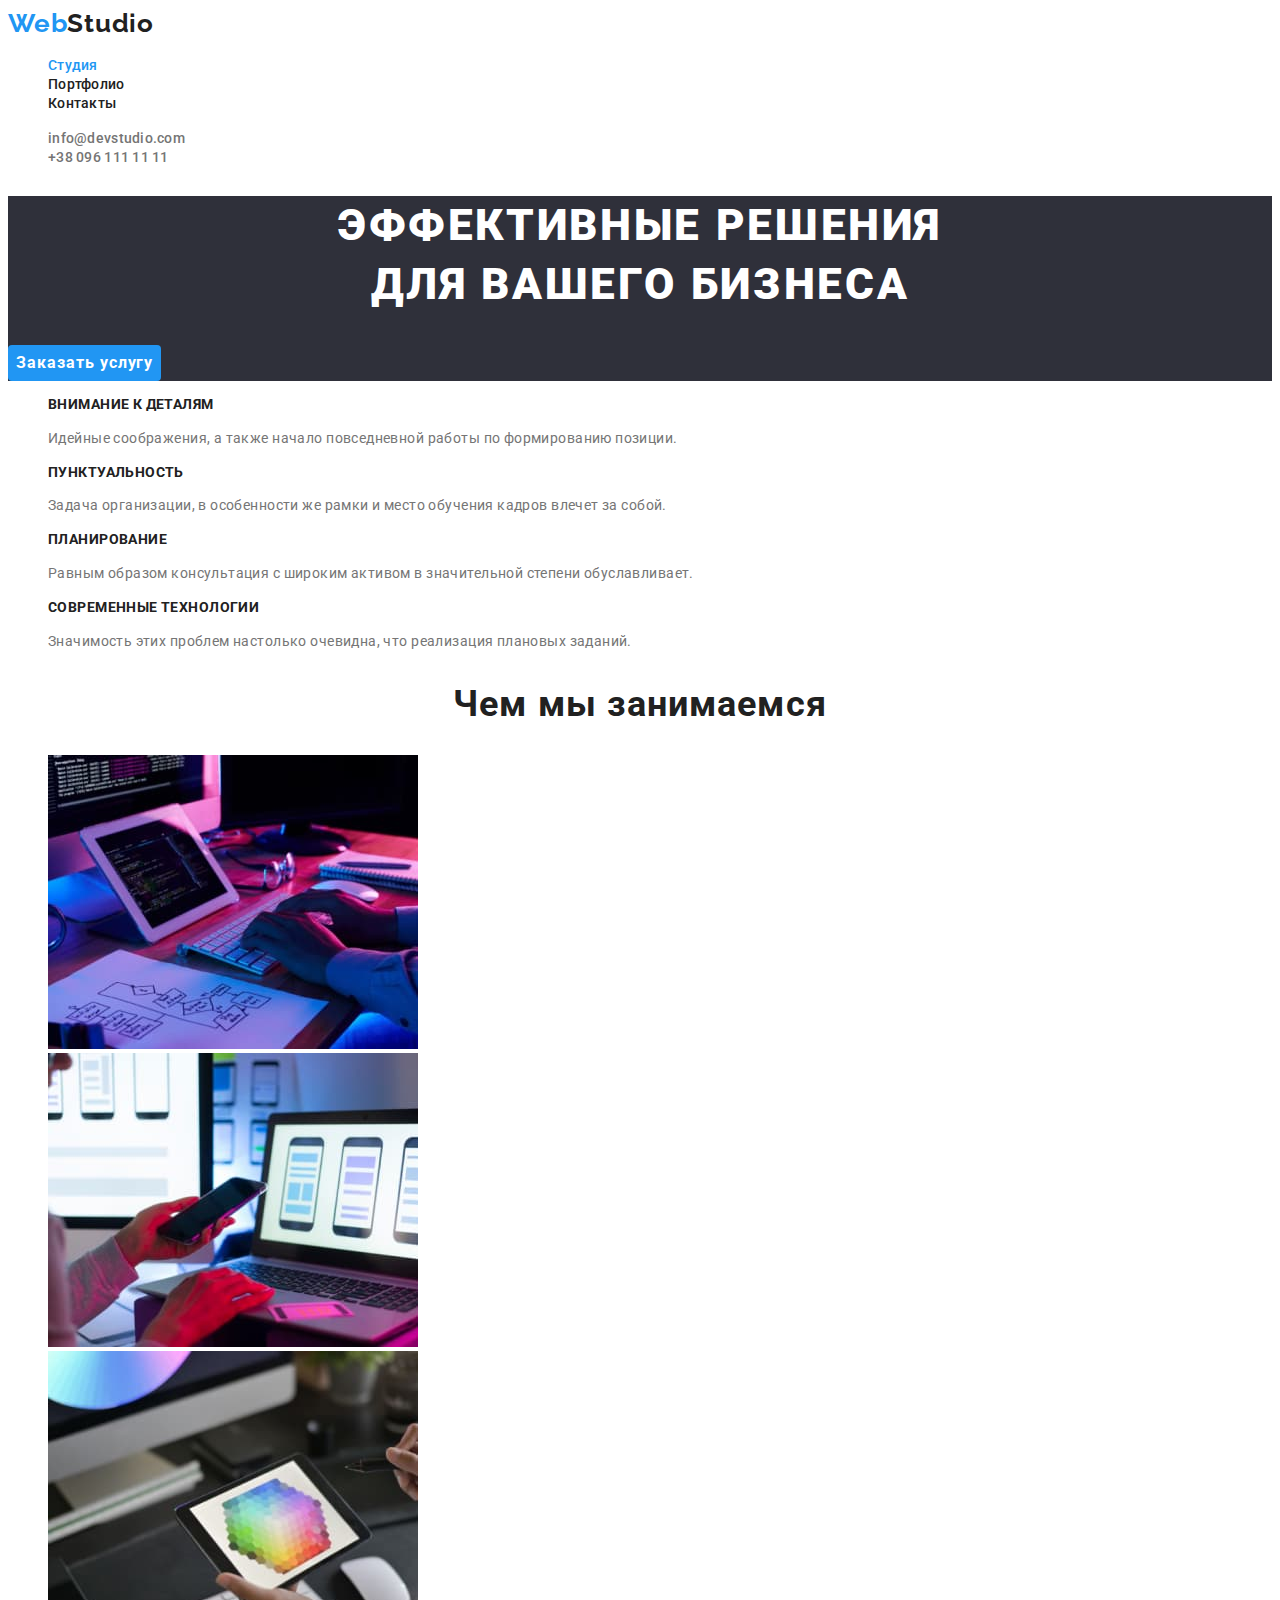
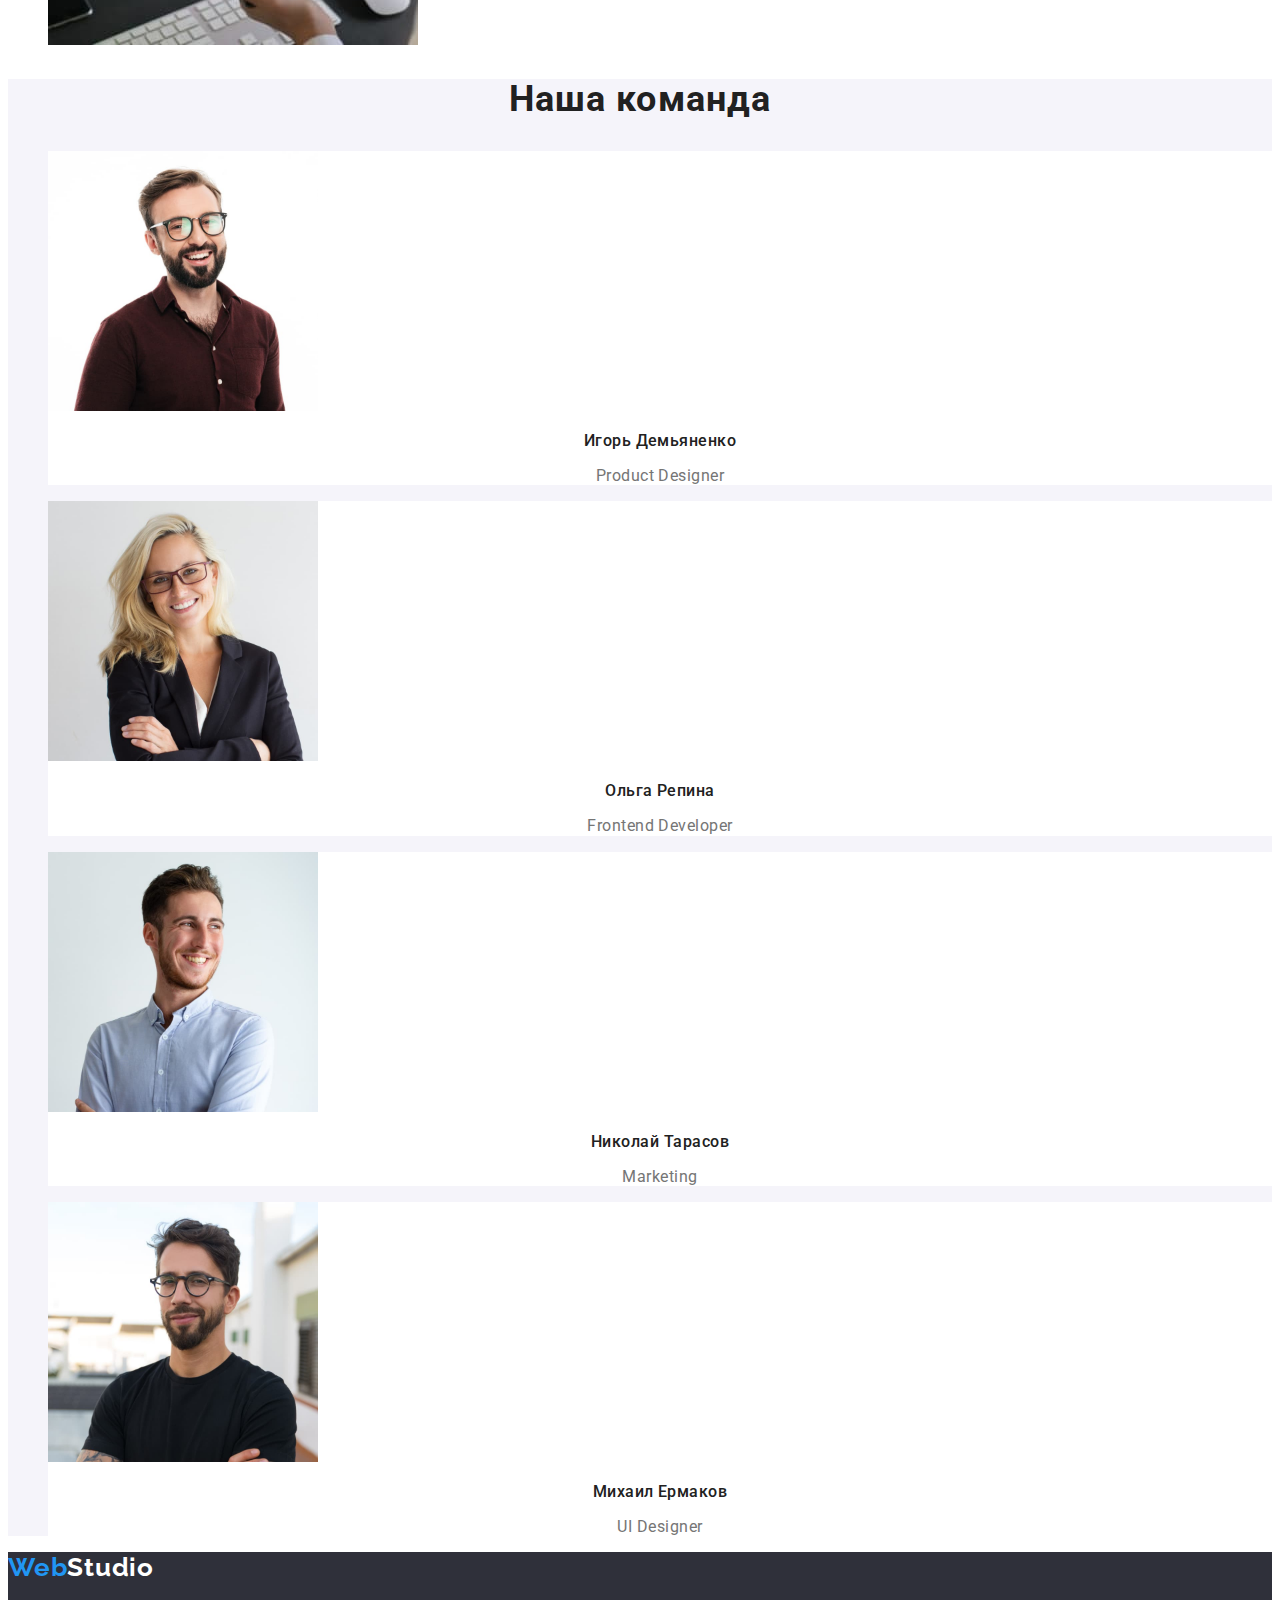
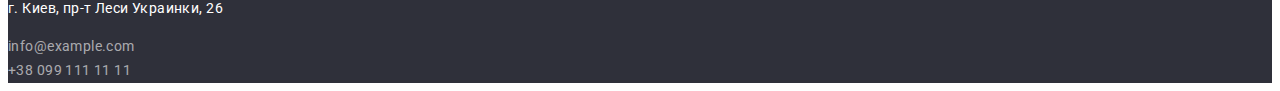
<file: index.html>
<!DOCTYPE html>
<html lang="ru">
  <head>
    <meta charset="UTF-8" />
    <meta http-equiv="X-UA-Compatible" content="IE=edge" />
    <meta name="viewport" content="width=device-width, initial-scale=1.0" />
    <title>Web Studio (Version 2.1)</title>
    <link rel="preconnect" href="https://fonts.googleapis.com" />
    <link rel="preconnect" href="https://fonts.gstatic.com" crossorigin />
    <link
      href="https://fonts.googleapis.com/css2?family=Raleway:wght@700&family=Roboto:wght@400;500;700;900&display=swap"
      rel="stylesheet"
    />
    <link rel="stylesheet" href="./css/styles.css" />
  </head>

  <body>
    <!--Шапка сайта-->
    <header class="header">
      <nav class="nav">
        <a href="./index.html" class="logo"
          >Web<span class="logo-nav">Studio</span></a
        >
        <ul class="site-nav list">
          <li><a href="./index.html" class="link current">Студия</a></li>
          <li><a href="./portfolio.html" class="link">Портфолио</a></li>
          <li><a href="" class="link">Контакты</a></li>
        </ul>
      </nav>
      <!--Header contact-->
      <ul class="header-contact list">
        <li>
          <a href="mailto:info@devstudio.com" class="contact"
            >info@devstudio.com</a
          >
        </li>
        <li>
          <a href="tel:+380961111111" class="contact">+38 096 111 11 11</a>
        </li>
      </ul>
    </header>

    <main>
      <!--Герой-->
      <section class="hero">
        <h1 class="hero-title">
          Эффективные решения <br />
          для вашего бизнеса
        </h1>
        <a href="#"
          ><button type="button" class="button hero">Заказать услугу</button></a
        >
      </section>
      <!--Особенности-->
      <section class="section">
        <h2 class="section-title-none">Особенности</h2>
        <ul class="feachers list">
          <li>
            <h3 class="feachers-title">Внимание к деталям</h3>
            <p class="ident-title description">
              Идейные соображения, а также начало повседневной работы по
              формированию позиции.
            </p>
          </li>
          <li>
            <h3 class="feachers-title">Пунктуальность</h3>
            <p class="ident-title description">
              Задача организации, в особенности же рамки и место обучения кадров
              влечет за собой.
            </p>
          </li>
          <li>
            <h3 class="feachers-title">Планирование</h3>
            <p class="ident-title description">
              Равным образом консультация с широким активом в значительной
              степени обуславливает.
            </p>
          </li>
          <li>
            <h3 class="feachers-title">Современные технологии</h3>
            <p class="ident-title description">
              Значимость этих проблем настолько очевидна, что реализация
              плановых заданий.
            </p>
          </li>
        </ul>
      </section>
      <!--Чем мы занимаемся-->
      <section class="section">
        <h2 class="section-title">Чем мы занимаемся</h2>
        <ul class="affair list">
          <li>
            <a href="">
              <img
                src="./images/box1.jpg"
                alt="Разработка сайтов"
                width="370"
                height="294"
              />
            </a>
          </li>
          <li>
            <a href="">
              <img
                src="./images/box2.jpg"
                alt="Разработка мобильных приложений"
                width="370"
                height="294"
              />
            </a>
          </li>
          <li>
            <a href="">
              <img
                src="./images/box3.jpg"
                alt="Веб дизайн"
                width="370"
                height="294"
              />
            </a>
          </li>
        </ul>
      </section>
      <!--Наша команда-->
      <section class="section team">
        <h2 class="section-title">Наша команда</h2>
        <ul class="team list">
          <li class="team-apart">
            <img
              src="./images/our_team/igor.jpg"
              alt="Игорь Демьяненко"
              width="270"
              height="260"
            />
            <h3 class="name-team">Игорь Демьяненко</h3>
            <p lang="en" class="ident-title team">Product Designer</p>
          </li>
          <li class="team-apart">
            <img
              src="./images/our_team/olga.jpg"
              alt="Ольга Репина"
              width="270"
              height="260"
            />
            <h3 class="name-team">Ольга Репина</h3>
            <p lang="en" class="ident-title team">Frontend Developer</p>
          </li>

          <li class="team-apart">
            <img
              src="./images/our_team/nikolai.jpg"
              alt="Николай Тарасов"
              width="270"
              height="260"
            />
            <h3 class="name-team">Николай Тарасов</h3>
            <p lang="en" class="ident-title team">Marketing</p>
          </li>

          <li class="team-apart">
            <img
              src="./images/our_team/mihail.jpg"
              alt="Михаил Ермаков"
              width="270"
              height="260"
            />
            <h3 class="name-team">Михаил Ермаков</h3>
            <p lang="en" class="ident-title team">UI Designer</p>
          </li>
        </ul>
      </section>
    </main>

    <footer class="footer">
      <a href="./index.html" class="logo"
        >Web<span class="logo-footer">Studio</span></a
      >

      <address>
        <p class="footer-adress">г. Киев, пр-т Леси Украинки, 26</p>
        <a href="mailto:info@example.com" class="footer-contact"
          >info@example.com</a
        >
        <br />
        <a href="tel:+380991111111" class="footer-contact">+38 099 111 11 11</a>
      </address>
    </footer>
  </body>
</html>
</file>
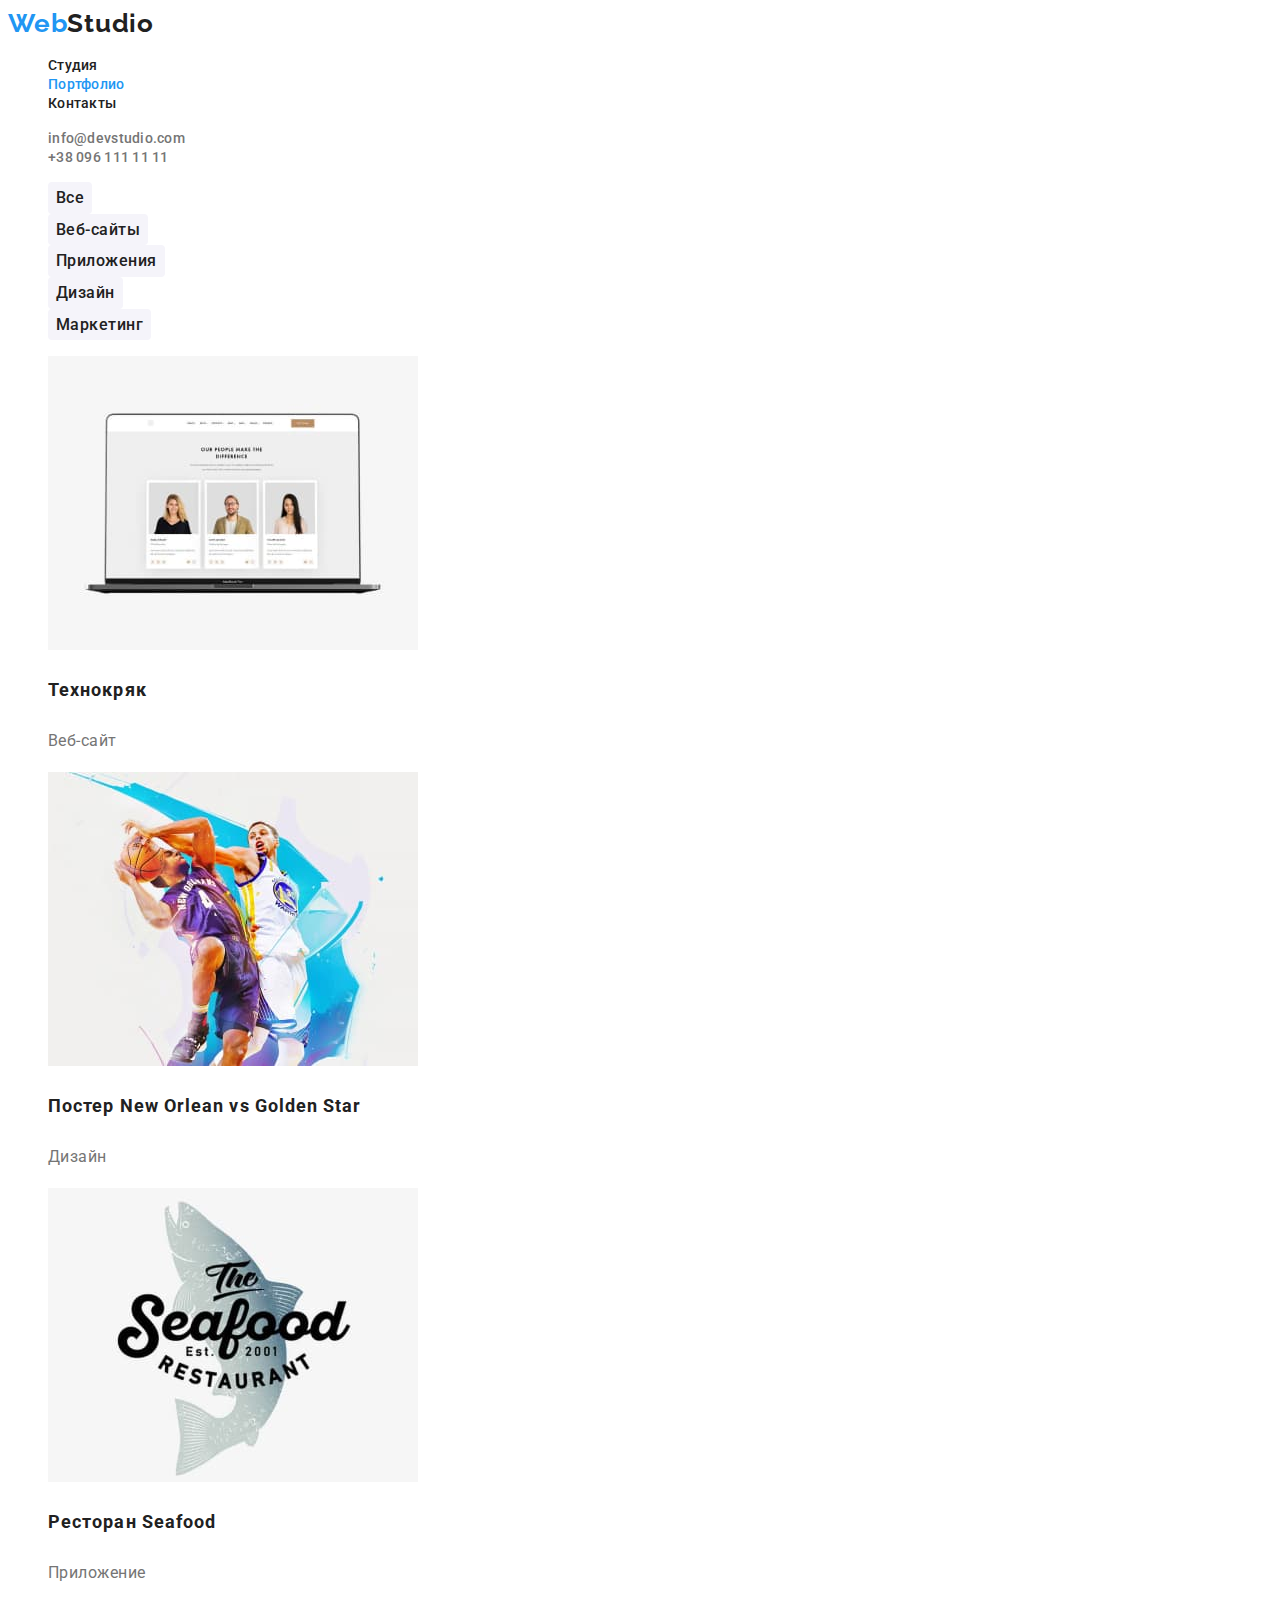
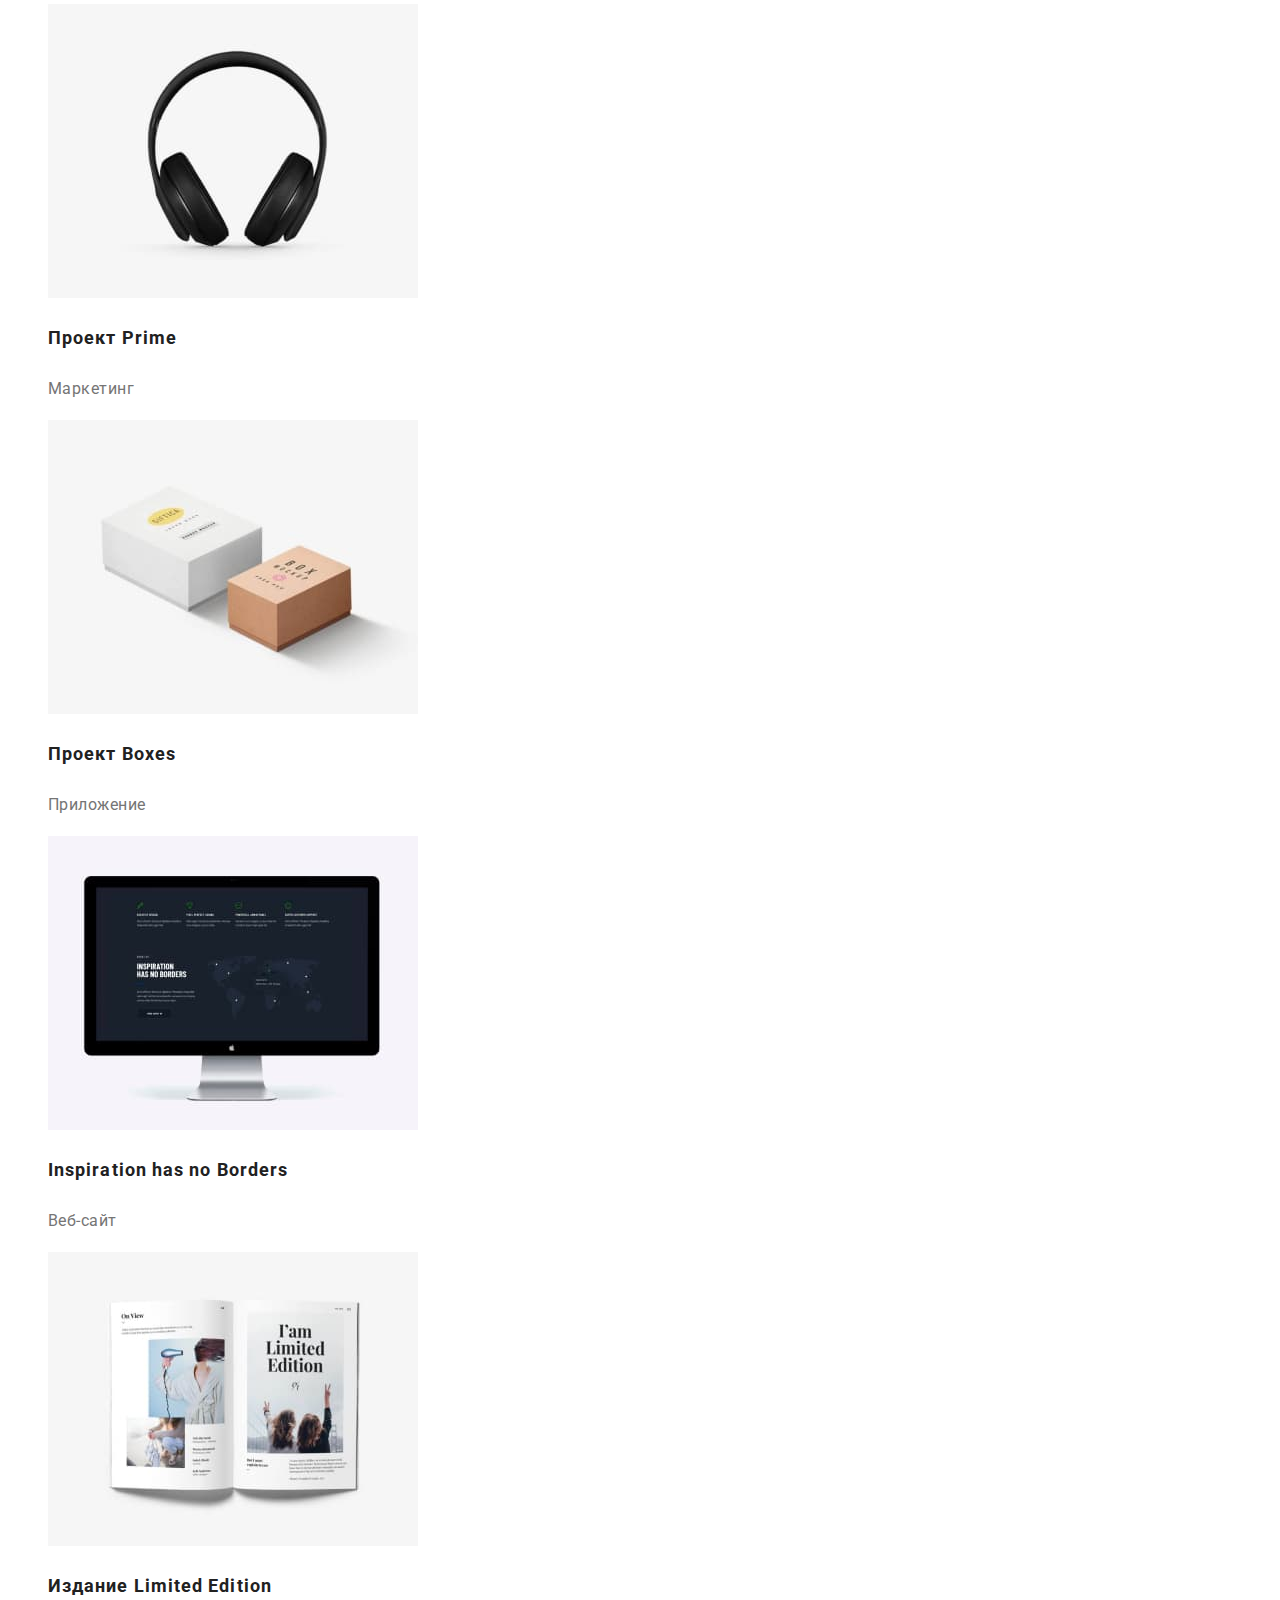
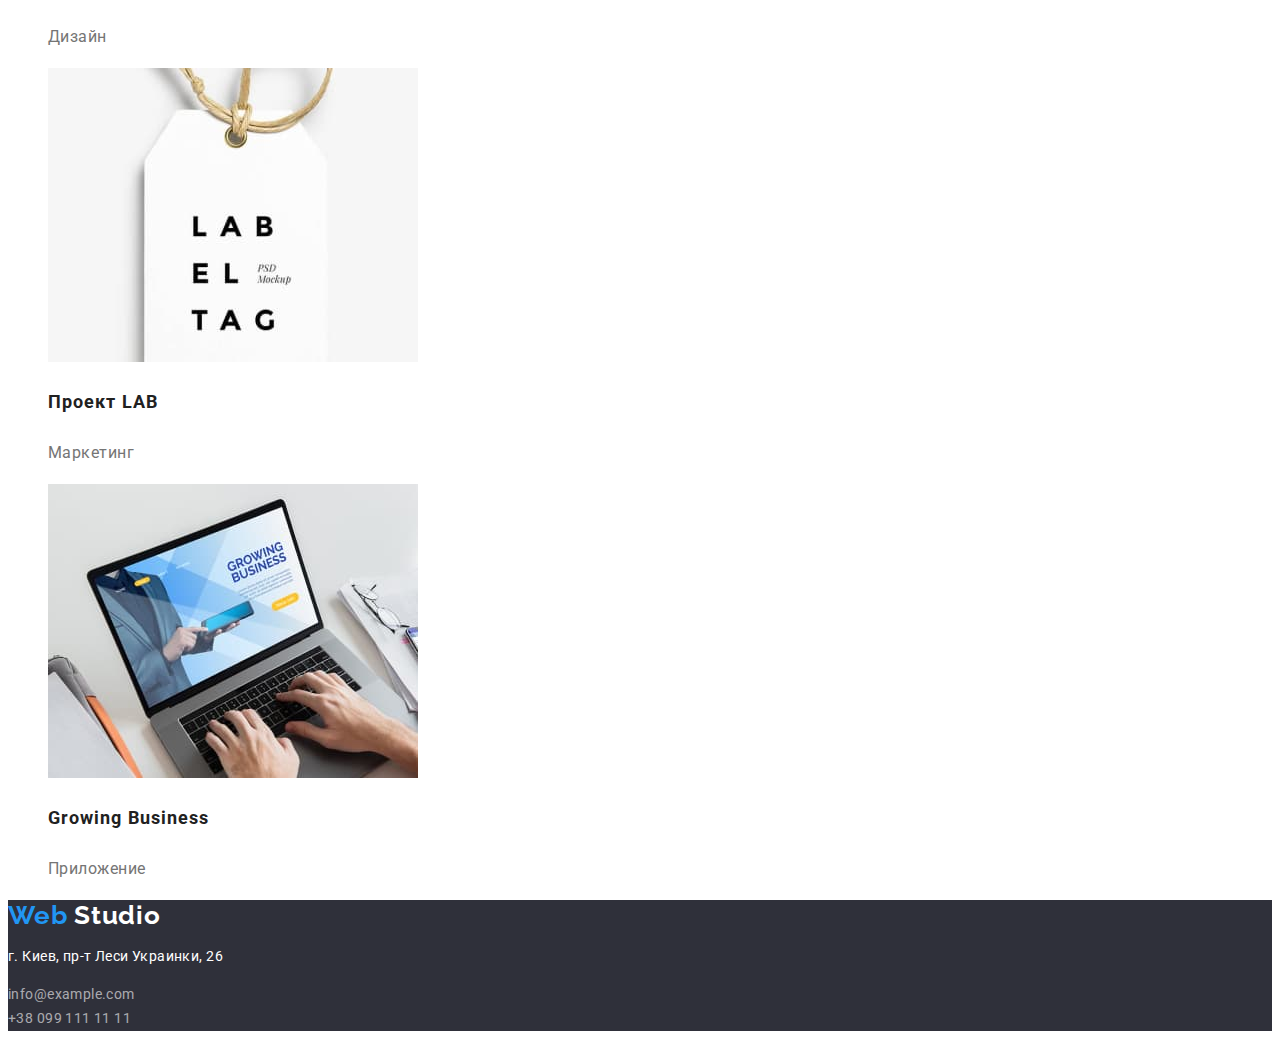
<file: portfolio.html>
<!DOCTYPE html>
<html lang="ru">
  <head>
    <meta charset="UTF-8" />
    <meta http-equiv="X-UA-Compatible" content="IE=edge" />
    <meta name="viewport" content="width=device-width, initial-scale=1.0" />
    <title>Web Studio (Version 2.1)</title>
    <link rel="preconnect" href="https://fonts.googleapis.com" />
    <link rel="preconnect" href="https://fonts.gstatic.com" crossorigin />
    <link
      href="https://fonts.googleapis.com/css2?family=Raleway:wght@700&family=Roboto:wght@400;500;700;900&display=swap"
      rel="stylesheet"
    />
    <link rel="stylesheet" href="./css/styles.css" />
  </head>

  <body>
    <!--Шапка сайта-->
    <header>
      <nav>
        <a href="./index.html" class="logo"
          >Web<span class="logo-nav">Studio</span></a
        >
        <ul class="site-nav list">
          <li><a href="./index.html" class="link">Студия</a></li>
          <li><a href="./portfolio.html" class="link current">Портфолио</a></li>
          <li><a href="" class="link">Контакты</a></li>
        </ul>
      </nav>
      <!--Header contact-->
      <ul class="header-contact list">
        <li>
          <a href="mailto:info@devstudio.com" class="contact"
            >info@devstudio.com</a
          >
        </li>
        <li>
          <a href="tel:+380961111111" class="contact">+38 096 111 11 11</a>
        </li>
      </ul>
    </header>

    <main>
      <section>
        <h1 class="section-title-none">Наше портфолио</h1>
        <ul class="portfolio list">
          <li>
            <button type="button" class="button portfolio all">Все</button>
          </li>
          <li>
            <button type="button" class="button portfolio site">
              Веб-сайты
            </button>
          </li>
          <li>
            <button type="button" class="button portfolio app">
              Приложения
            </button>
          </li>
          <li>
            <button type="button" class="button portfolio design">
              Дизайн
            </button>
          </li>
          <li>
            <button type="button" class="button portfolio marketing">
              Маркетинг
            </button>
          </li>
        </ul>
        <h2 class="section-title-none">Примеры работ</h2>
        <ul class="example list">
          <li>
            <img
              src="./images/portfolio/site_tehnokriak.jpg"
              alt="веб-сайт Технокряк"
              width="370"
              height="294"
            />
            <h3 class="portfolio-title">Технокряк</h3>
            <p class="ident-title portfolio">Веб-сайт</p>
          </li>
          <li>
            <img
              src="./images/portfolio/poster_new_arlean_vs_gold_stars.jpg"
              alt="постер Новый Орлеан против Золотых Звезд"
              width="370"
              height="294"
            />
            <h3 class="portfolio-title">
              Постер <span lang="en">New Orlean vs Golden Star</span>
            </h3>
            <p class="ident-title portfolio">Дизайн</p>
          </li>
          <li>
            <img
              src="./images/portfolio/app_restaurant_seafood.jpg"
              alt="приложение ресторана Морепродукты"
              width="370"
              height="294"
            />
            <h3 class="portfolio-title">
              Ресторан <span lang="en">Seafood</span>
            </h3>
            <p class="ident-title portfolio">Приложение</p>
          </li>
          <li>
            <img
              src="./images/portfolio/marketing_project_prime.jpg"
              alt="проект Прайм маркейтинг"
              width="370"
              height="294"
            />
            <h3 class="portfolio-title">Проект <span lang="en">Prime</span></h3>
            <p class="ident-title portfolio">Маркетинг</p>
          </li>

          <li>
            <img
              src="./images/portfolio/app_project_boxes.jpg"
              alt="приложение проекта Коробки"
              width="370"
              height="294"
            />
            <h3 class="portfolio-title">Проект <span lang="en">Boxes</span></h3>
            <p class="ident-title portfolio">Приложение</p>
          </li>
          <li>
            <img
              src="./images/portfolio/site_inspiration.jpg"
              alt="Веб-сайт Вдохновение не имеет границ"
              width="370"
              height="294"
            />
            <h3 lang="en" class="portfolio-title">
              Inspiration has no Borders
            </h3>
            <p class="ident-title portfolio">Веб-сайт</p>
          </li>
          <li>
            <img
              src="./images/portfolio/design_limeted_edition.jpg"
              alt="Дизайн издания Лимитед Эдишин"
              width="370"
              height="294"
            />
            <h3 class="portfolio-title">
              Издание <span lang="en">Limited Edition</span>
            </h3>
            <p class="ident-title portfolio">Дизайн</p>
          </li>
          <li>
            <img
              src="./images/portfolio/progect_lab.jpg"
              alt="Проект ЛАБ"
              width="370"
              height="294"
            />
            <h3 class="portfolio-title">Проект <span lang="en">LAB</span></h3>
            <p class="ident-title portfolio">Маркетинг</p>
          </li>
          <li>
            <img
              src="./images/portfolio/app_groving_b.jpg"
              alt="Приложение растущий бизнес"
              width="370"
              height="294"
            />
            <h3 lang="en" class="portfolio-title">Growing Business</h3>
            <p class="ident-title portfolio">Приложение</p>
          </li>
        </ul>
      </section>
    </main>

    <footer class="footer">
      <a href="./index.html" class="logo"
        >Web <span class="logo-footer">Studio</span></a
      >

      <address>
        <p class="footer-adress">г. Киев, пр-т Леси Украинки, 26</p>
        <a href="mailto:info@example.com" class="footer-contact"
          >info@example.com</a
        >
        <br />
        <a href="tel:+380991111111" class="footer-contact">+38 099 111 11 11</a>
      </address>
    </footer>
  </body>
</html>
</file>
<file: css/styles.css>
:root{
    --primary-background-color: #ffffff;
    --alternative-background-color: #2F303A;
    --acccent-background-color:#F5F4FA;
    --primary-text-color: #212121;
    --title-text-color: #757575;
    --alternative-text-color: rgba(255, 255, 255, 0.6);
    --accent-color: #2196F3;
    --button-hero-shadow: (0px 4px 4px rgba(0, 0, 0, 0.15));
    --button-portfolio-shadow: drop-shadow(0px 4px 4px rgba(0, 0, 0, 0.25));
    --button-portfolio-shadow-active: 0px 3px 1px rgba(0, 0, 0, 0.1),
        0px 1px 2px rgba(0, 0, 0, 0.08),
        0px 2px 2px rgba(0, 0, 0, 0.12);
    --button-accent-color:#188CE8;
    --font-family-primary: 'Roboto';
}

/* Base */

body{
    font-family: var(--font-family-primary), Verdana, Tahoma, arial, sans-serif;
    font-weight: 400;
    background-color: var(--primary-background-color);
    color: var(--primary-text-color);
}


/* Site-nav */
.logo{
    font-family: 'Raleway';
    font-weight: 700;
    font-size: 26px;
    line-height: 1.2;
    letter-spacing: 0.03em;
    text-decoration: none;
    color: var(--accent-color);

}

.logo-nav{
color: var(--primary-text-color);
}

.site-nav .link{
    font-weight: 500;
    font-size: 14px;
    line-height:1.1;
    letter-spacing: 0.02em;
    text-decoration: none;
    color: var(--primary-text-color);
}

.site-nav .link.current{
    color: var(--accent-color);
}

.site-nav .link:hover,
.site-nav .link:focus{
color: var(--accent-color);
}

.list{
    list-style: none;
}
/* Header contact */

.header-contact .contact{
    font-weight: 500;
    font-size: 14px;
    line-height:1.1;
    letter-spacing: 0.02em;
    text-decoration: none;
    color: var(--title-text-color);
}

.header-contact .contact:hover,
.header-contact .contact:focus{
color: var(--accent-color);
}

/* Hero */
.hero{
    background-color: var(--alternative-background-color);
}

.hero-title{
    font-weight: 900;
    font-size: 44px;
    line-height: 1.36;
    text-align: center;
    letter-spacing: 0.06em;
    text-transform: uppercase;
    color: var(--primary-background-color);
}   

/* Buttons */

.button{
    border-color: transparent;
    border-radius: 4px;
}

.button.hero{
    /* width: 200px;
    height: 50px;
    left: 700px;
    top: 430px; */

    font-family: var(--font-family-primary);
    font-weight: 700;
    font-size: 16px;
    line-height: 1.875;
    align-items: center;
    text-align: center;
    letter-spacing: 0.06em;
    color: var(--primary-background-color);
    background-color: var(--accent-color);
    box-shadow: var(--button-hero-shadow);
}

.button.hero:hover,
.button.hero:focus{
    background-color: var(--button-accent-color);
    cursor: pointer;
}

.button.portfolio{
    background-color: var(--acccent-background-color);
    font-family: var(--font-family-primary);
    color: var(--primary-text-color);
    font-weight: 500;
    font-size: 16px;
    line-height: 1.6;
    letter-spacing: 0.03em;
}

.button.portfolio:hover,
.button.portfolio:focus{
    background-color: var(--accent-color);
    color: var(--primary-background-color);
    cursor: pointer;
    box-shadow: var(--button-portfolio-shadow-active)
}
/* 
.button.all{
    width: 73px;
    height: 38px;
    left: 495px;
    top: 174px;
}

.button.site{
    width: 128px;
    height: 38px;
    left: 576px;
    top: 174px;
}

.button.app{
    width: 145px;
    height: 38px;
    left: 712px;
    top: 174px;
    filter: var(--button-portfolio-shadow);
}

.button.design{
    width: 103px;
    height: 38px;
    left: 865px;
    top: 174px;
}

.button.marketing{
    width: 130px;
    height: 38px;
    left: 976px;
    top: 174px;;
} */


/* Body */
.ident-title {
    color: var(--title-text-color);
}

.ident-title.description{
    font-size: 14px;
    line-height: 1.7;
    letter-spacing: 0.03em;
}

.ident-title.team{
    font-size: 16px;
    line-height: 1.2;
    text-align: center;
    letter-spacing: 0.03em;
}

.ident-title.portfolio{
    font-size: 16px;
    line-height: 1.875;
    letter-spacing: 0.03em;
}

.section-title-none{
    display: none;
}
.feachers-title{
    font-weight: 700;
    font-size: 14px;
    line-height: 1.14;
    letter-spacing: 0.03em;
    text-transform: uppercase
}

.section-title{
    font-weight: 700;
    font-size: 36px;
    line-height:1.16;
    text-align: center;
    letter-spacing: 0.03em;
}

/* main portfolio */
.portfolio-title{
    font-size: 18px;
    line-height: 2;
    letter-spacing: 0.06em;
}

/* Our team */
.section.team{
    background-color: var(--acccent-background-color);
}

.team-apart{
    background-color: var(--primary-background-color);
}

.name-team{
    font-weight: 500;
    font-size: 16px;
    line-height: 1.2;
    text-align: center;
    letter-spacing: 0.03em;
}

/* Footer */
.footer{
    background-color: var(--alternative-background-color);
}

.logo-footer{
    color: var(--primary-background-color);
    /* font-weight: 700;
    font-size: 26px;
    line-height: 1.2;
    letter-spacing: 0.03em; */
}

.footer-adress{
    color: var(--primary-background-color);
    font-style: normal;
    font-size: 14px;
    line-height:1.7;
    letter-spacing: 0.03em;
}

.footer-contact{
    color: var(--alternative-text-color);
    font-style: normal;
    text-decoration: none;
    font-size: 14px;
    line-height: 1.7;
    letter-spacing: 0.03em;
}
.footer-contact:hover{
    color: var(--accent-color);
}
</file>
